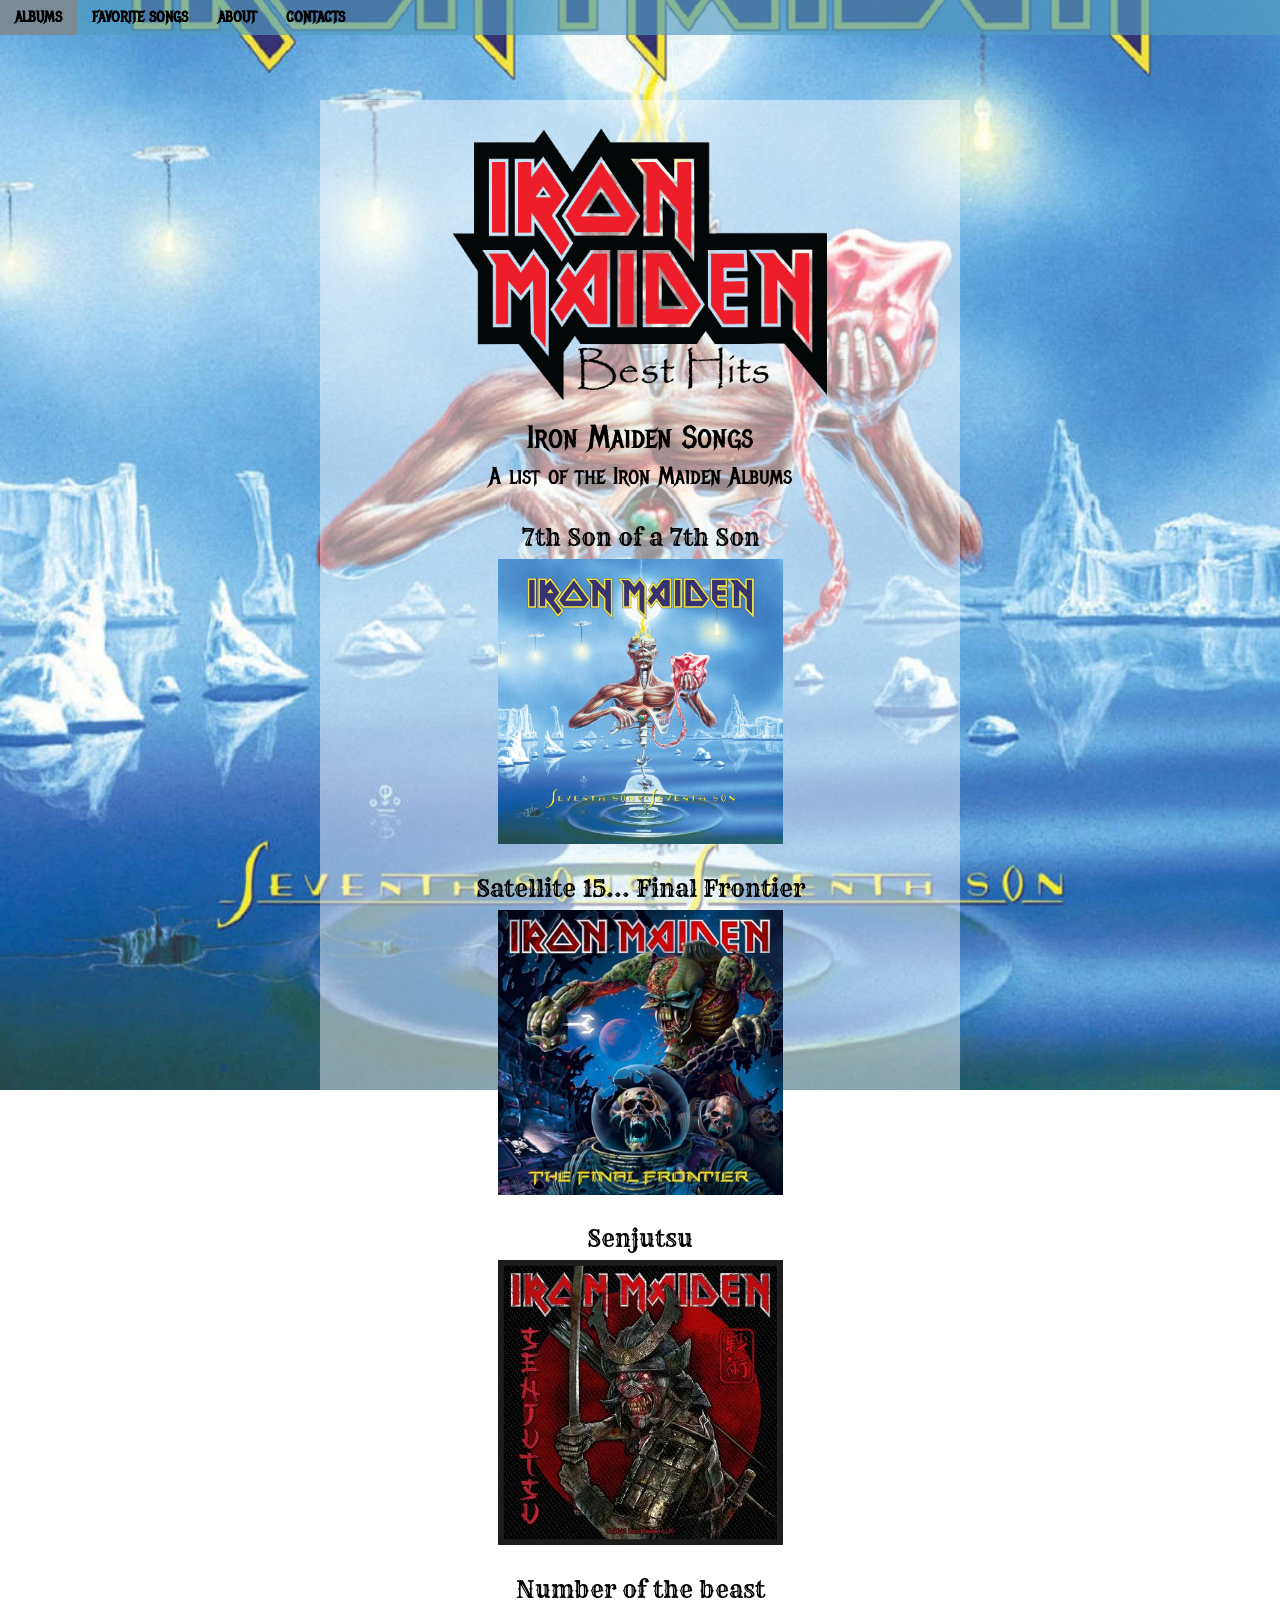
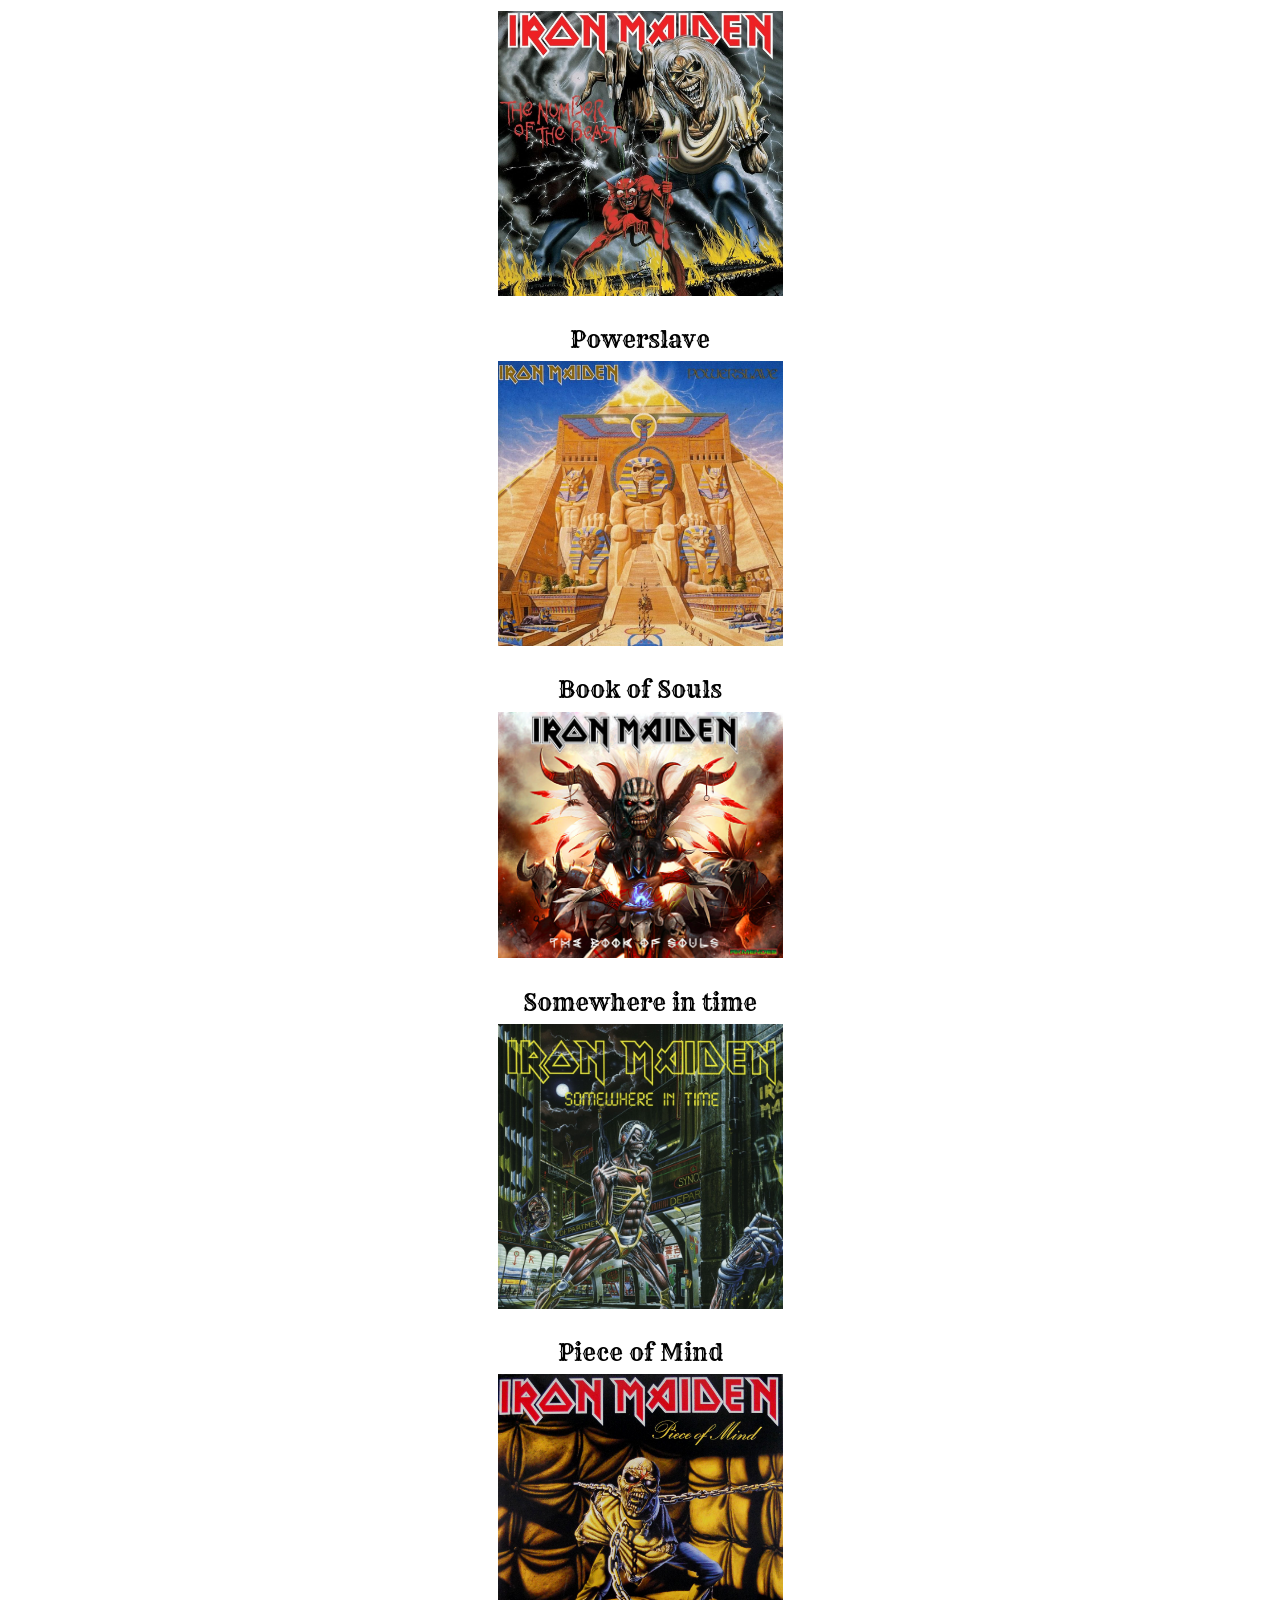
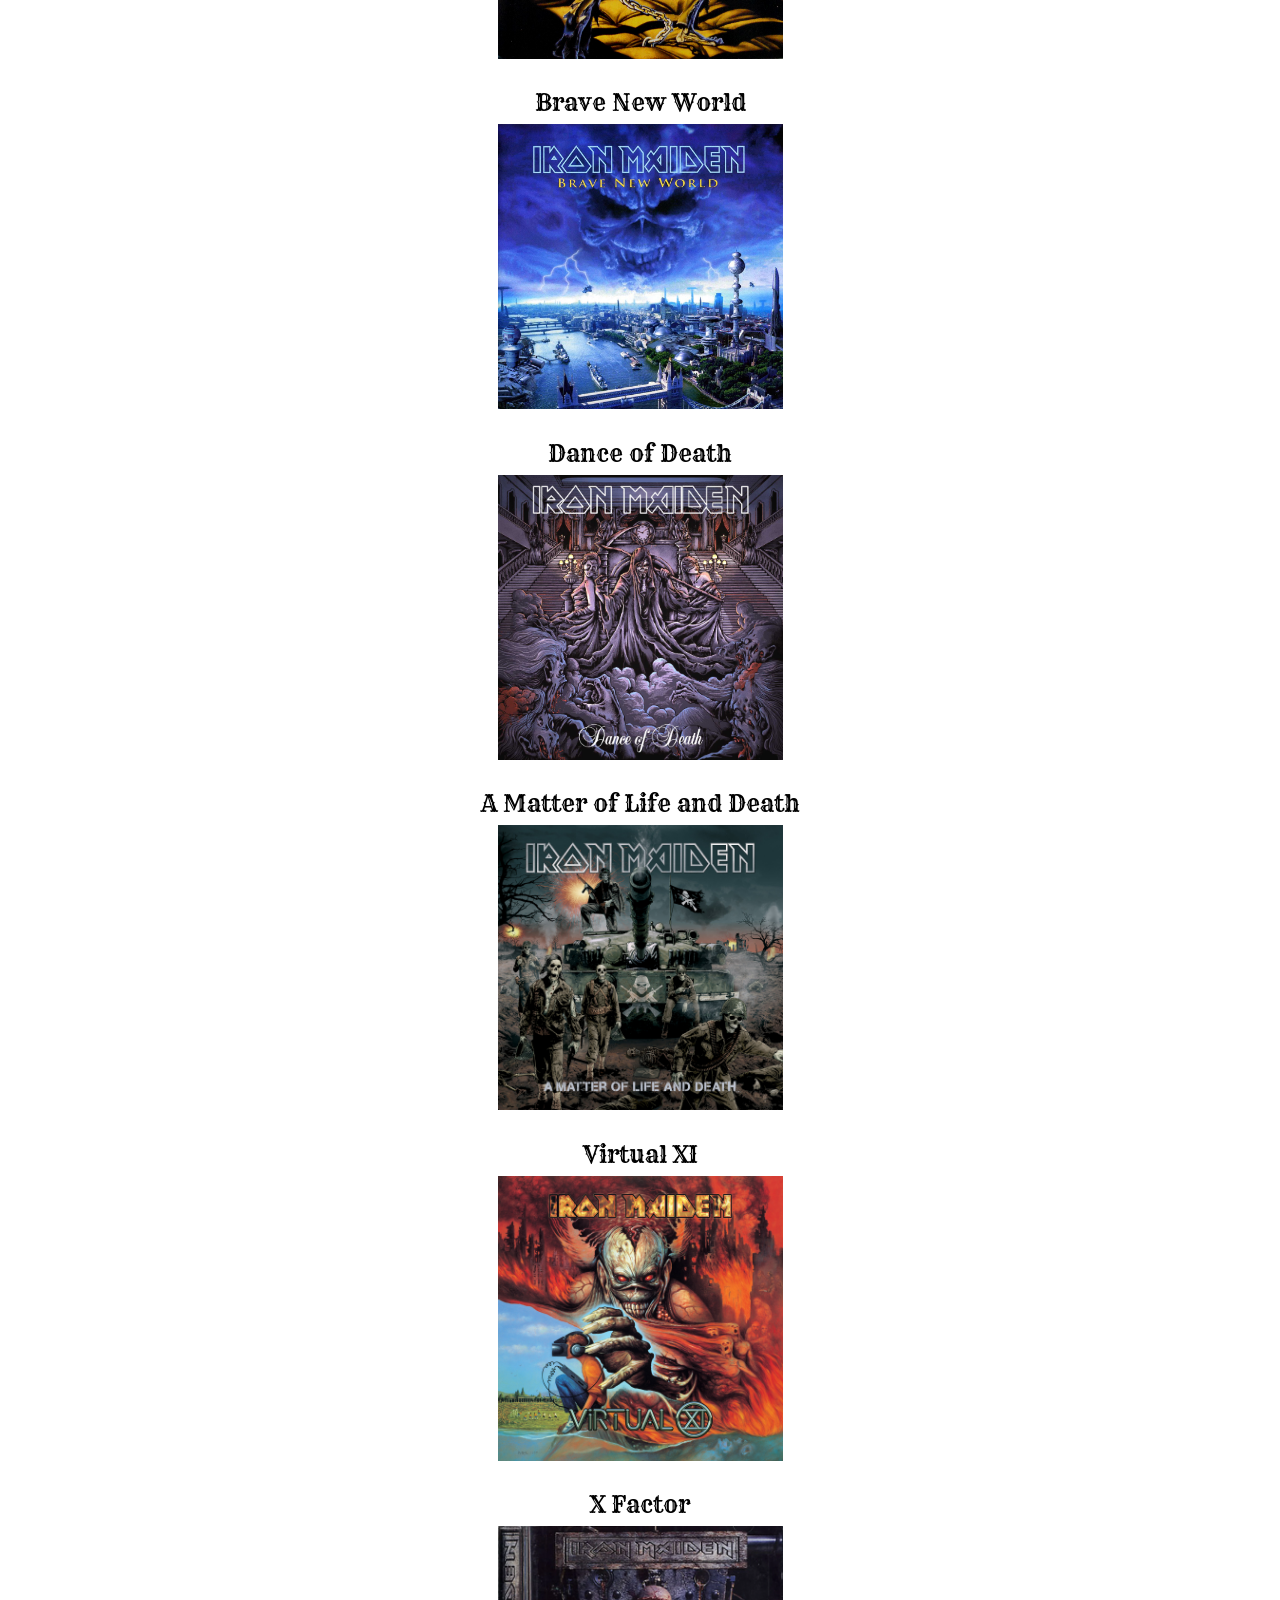
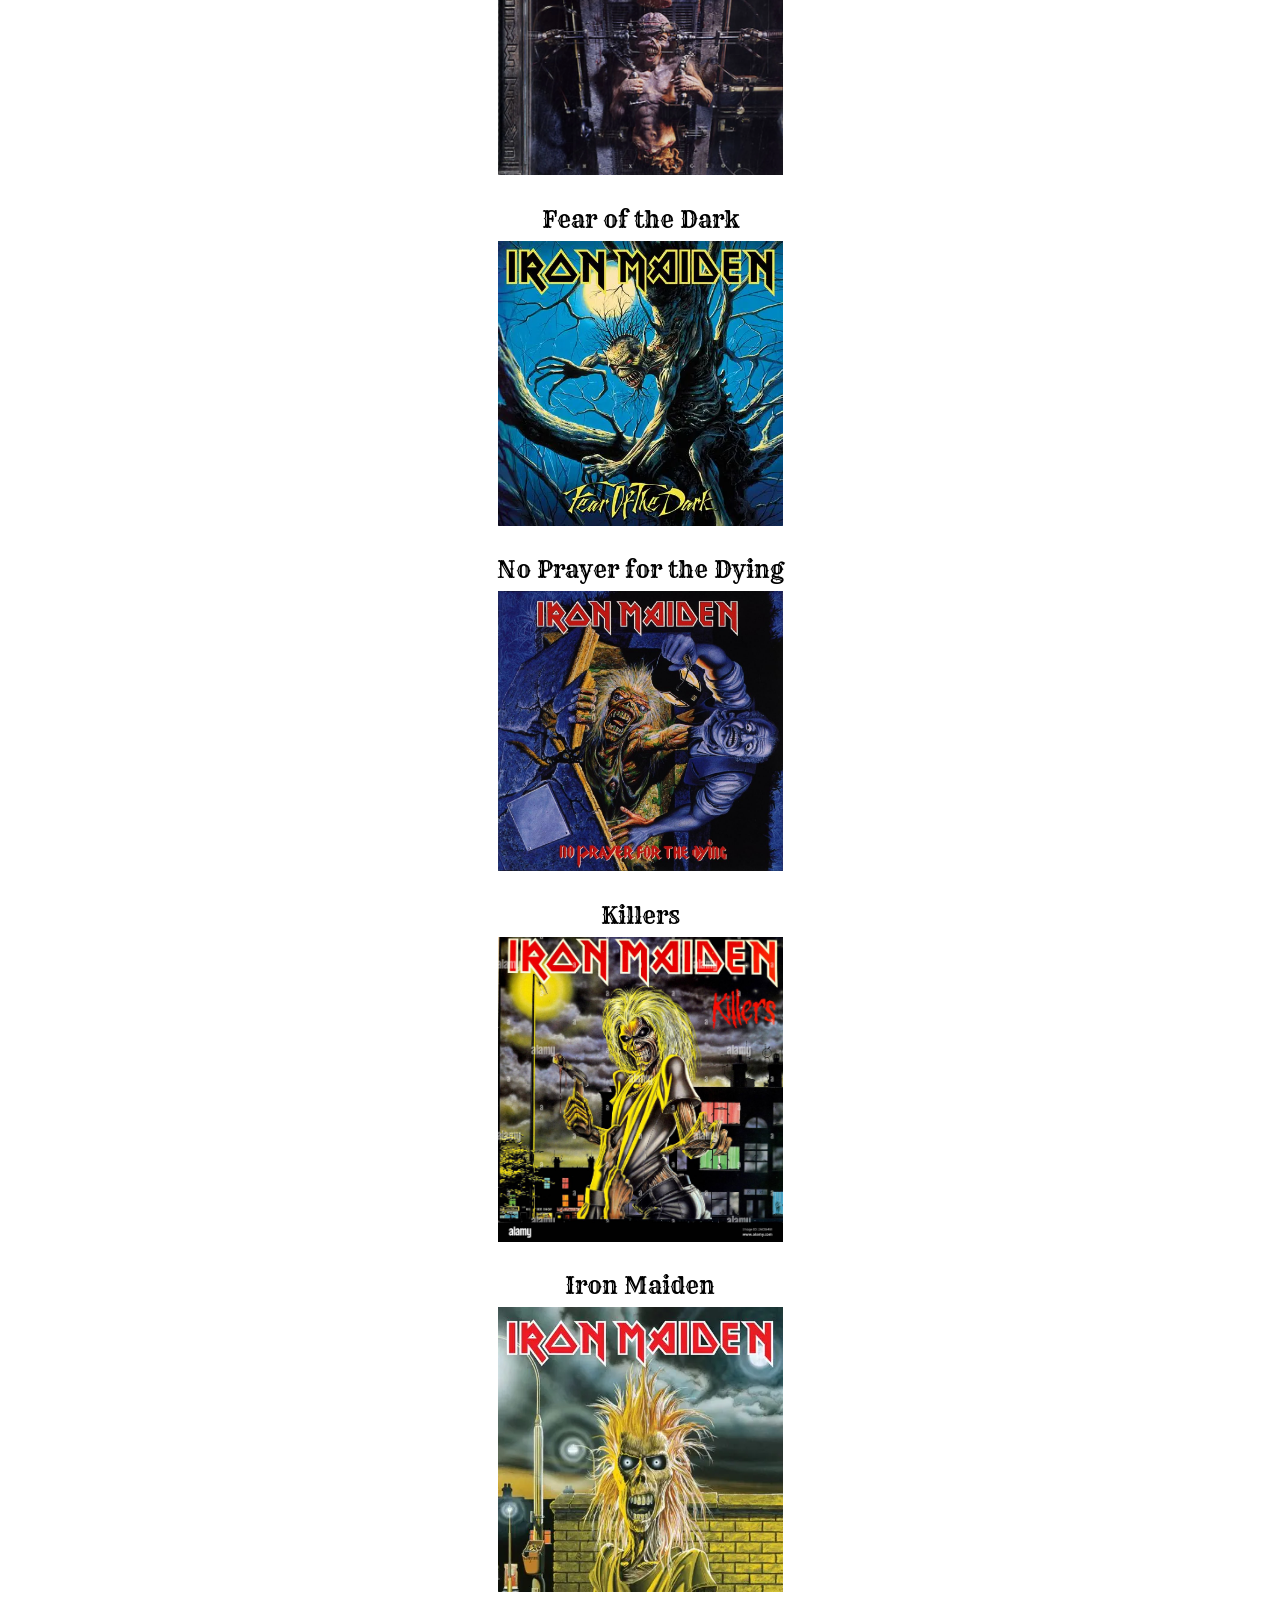
<file: index.html>
<!DOCTYPE HTML>
<html lang="en">

<head>

    <meta name="viewport" content="width=device-width, initial-scale=1">

    <link rel="shortcut icon" type="image/png" href="Imajes/ironmaidenlogo4.png">

    <link rel="preconnect" href="https://fonts.googleapis.com">
<link rel="preconnect" href="https://fonts.gstatic.com" crossorigin>
<link href="https://fonts.googleapis.com/css2?family=Metal+Mania&display=swap" rel="stylesheet">


<link rel="preconnect" href="https://fonts.googleapis.com">
<link rel="preconnect" href="https://fonts.gstatic.com" crossorigin>
<link href="https://fonts.googleapis.com/css2?family=Rye&display=swap" rel="stylesheet">

    <meta charset="UTF-8">
    <meta name="description" content="Links to some of the best Iron Maiden albums." />
    <meta name="keywords" content="Iron Maiden, Iron Maiden songs, Iron Maiden hits, Iron Maiden albums" />

    <!-- THE TITLE WILL APPEAR IN THE BROWSER WINDOW OR TAB -->
    <title>Iron Maiden hits | Album links</title>
    <link rel="stylesheet" type="text/css" href="styles-contact.css">

</head>

<body>
    <header class="main-header">
<ul class="main-nav" >
<li><a href="index.html" class="thispage">Albums</a></li>
<li><a href="favoritesongs.html">Favorite songs</a></li>
<li><a href="about.html">About</a></li>
<li><a href="contacts.html">Contacts</a></li>

</ul>
</header>

    <div class="center">
        <img id="logo" src="Imajes/imbesthits@2x.png" alt="Iron maiden songs">
        <h1>Iron Maiden Songs</h1>
        <h2>A list of the Iron Maiden Albums</h2>

<nav>
        <p>7th Son of a 7th Son</p>
        <a target="blank" href="https://www.youtube.com/watch?v=KDKx5huQ0WQ&list=OLAK5uy_m0I0FaRPAN8n3Oe4e0TvaT-B04YFrdhSs"> <img src="7thsonofa7thson.jpg" alt="Iron maiden 7th son album"></a>
        <br><br>
        <p>Satellite 15... Final Frontier</p>
        <a target="blank" href="https://www.youtube.com/watch?v=uNXn5EL2GBc&list=PLEivWbown2xQf-lT_mARyc0A96x1kX1nd"> <img id="jpg" src="satellite15.jpg" alt="Iron maiden Satellite 15 album"></a>
        <br><br>
        <p>Senjutsu</p>
        <a target="blank" href="https://www.youtube.com/playlist?list=OLAK5uy_kry9vihLrPUyoyozFDjsOyd4gvpBukDC4"> <img id="webp" src="senjutsu.webp" alt="Iron Maiden Senjutsu album"></a>
        <br><br>
        <p>Number of the beast</p>
        <a target="blank" href="https://www.youtube.com/playlist?list=OLAK5uy_lx9zzXOel7OjwFWtTOMnlqNuoThVNJAuY"> <img  src="numberofthebeast.jpg" alt="Iron Maiden Number of the Beast album"></a>
        <br><br>
        <p>Powerslave</p>
        <a target="blank" href="https://www.youtube.com/playlist?list=OLAK5uy_n1vVcWSfAAGrOb-ghvfZ7cpp-kUDsRhL0"> <img  src="powerslave.jpg" alt="Iron Maiden Powerslave Album"> </a>
        <br><br>
        <p>Book of Souls</p>
        <a target="blank" href="https://www.youtube.com/playlist?list=OLAK5uy_ny4fmK_JQaEfdUBkbNEEPAP9pI0lkq1PY"> <img  src="bookofsoulsbetter.jpg" alt="Iron Maiden Book of Souls Album"> </a>
        <br><br>
        <p>Somewhere in time</p>
        <a target="blank" href="https://www.youtube.com/playlist?list=OLAK5uy_m-hyZePn-py0iCwI1eLlll6IukF7tVYeg"> <img  src="timeeddie.jpg" alt="Iron Maiden Somewhere in Time Album"> </a>
        <br><br>
        <p>Piece of Mind</p>
        <a target="blank" href="https://www.youtube.com/playlist?list=OLAK5uy_laQzQ8li2gmkvCxoADmupF9glPH7wg5hw"> <img  src="pieceofmind.jpg" alt="Iron Maiden Piece of Mind Album"> </a>
        <br><br>
        <p>Brave New World</p>
        <a target="blank" href="https://www.youtube.com/playlist?list=OLAK5uy_lOh-3hlPi4ow1E-6guHJuthK04hGhLBAM"> <img  src="bravenewworld.jpg" alt="Iron Maiden Brave New World Album"> </a>
        <br><br>
        <p>Dance of Death</p>
        <a target="blank" href="https://www.youtube.com/playlist?list=OLAK5uy_lT1sJKrCHQJwdnCqYNovEyXRjhJqHIUEI"> <img  src="danceofdeath.jpg" alt="Iron Madien Dance of Death Album"> </a>
        <br><br>
        <p>A Matter of Life and Death</p>
        <a target="blank" href="https://www.youtube.com/playlist?list=OLAK5uy_mknM_-wHp6uZgA6p_6cAS_KOR210ndziM"> <img  src="amatteroflifeanddeath.jpg" alt="Iron Maiden A Matter of Life and Death Album"> </a>
        <br><br>
        <p>Virtual XI</p>
        <a target="blank" href="https://www.youtube.com/playlist?list=OLAK5uy_nTtGN76MG1Nz5mZdaixyNvSYtsWXWVtgk"> <Img  src="virtualxi.jpg" alt="Iron Maiden Virtual XI album"> </a>
        <br><br>
        <p>X Factor</p>
        <a target="blank" href="https://www.youtube.com/playlist?list=OLAK5uy_npxZLMQfLKaTfqdrQHJtY30g1casNPJeo"> <Img  src="xfactor.webp" alt="Iron Maiden X Factor album"> </a>
        <br><br>
        <p>Fear of the Dark</p>
        <a target="blank" href="https://www.youtube.com/playlist?list=OLAK5uy_mq8_X7CULHF2GtDaS7rR9Wwp1lwVqRcs0"> <Img  src="fearofthedark.webp" alt="Iron Maiden Fear of the Dark album"> </a>
        <br><br>
        <p>No Prayer for the Dying</p>
        <a target="blank" href="https://www.youtube.com/playlist?list=OLAK5uy_l1hpcKopsc6lxDNaq1uZd2hinFT3EOk3o"> <Img src="noprayerforthedying.jpg" alt="Iron Maiden No Prayer for the Dying album"> </a>
        <br><br>
        <p>Killers</p>
        <a target="blank" href="https://www.youtube.com/playlist?list=OLAK5uy_kCbdCCXTLCJO82AIrvwWpWXah2qZYCDpA"> <Img src="killersbetter.jpg" alt="Iron Maiden Killers album"> </a>
        <br><br>
        <p>Iron Maiden</p>
        <a target="blank" href="https://www.youtube.com/watch?v=gJ1jeBNUR4c&list=PLsT9douBcx9_uFSE1aVQasujvuP1qZban"> <Img src="ironmaidenfirstalbum.webp" alt="Iron Maiden album"> </a>
        
</nav>



    </div> <!--end of center div-->



</body>

</html>
</file>
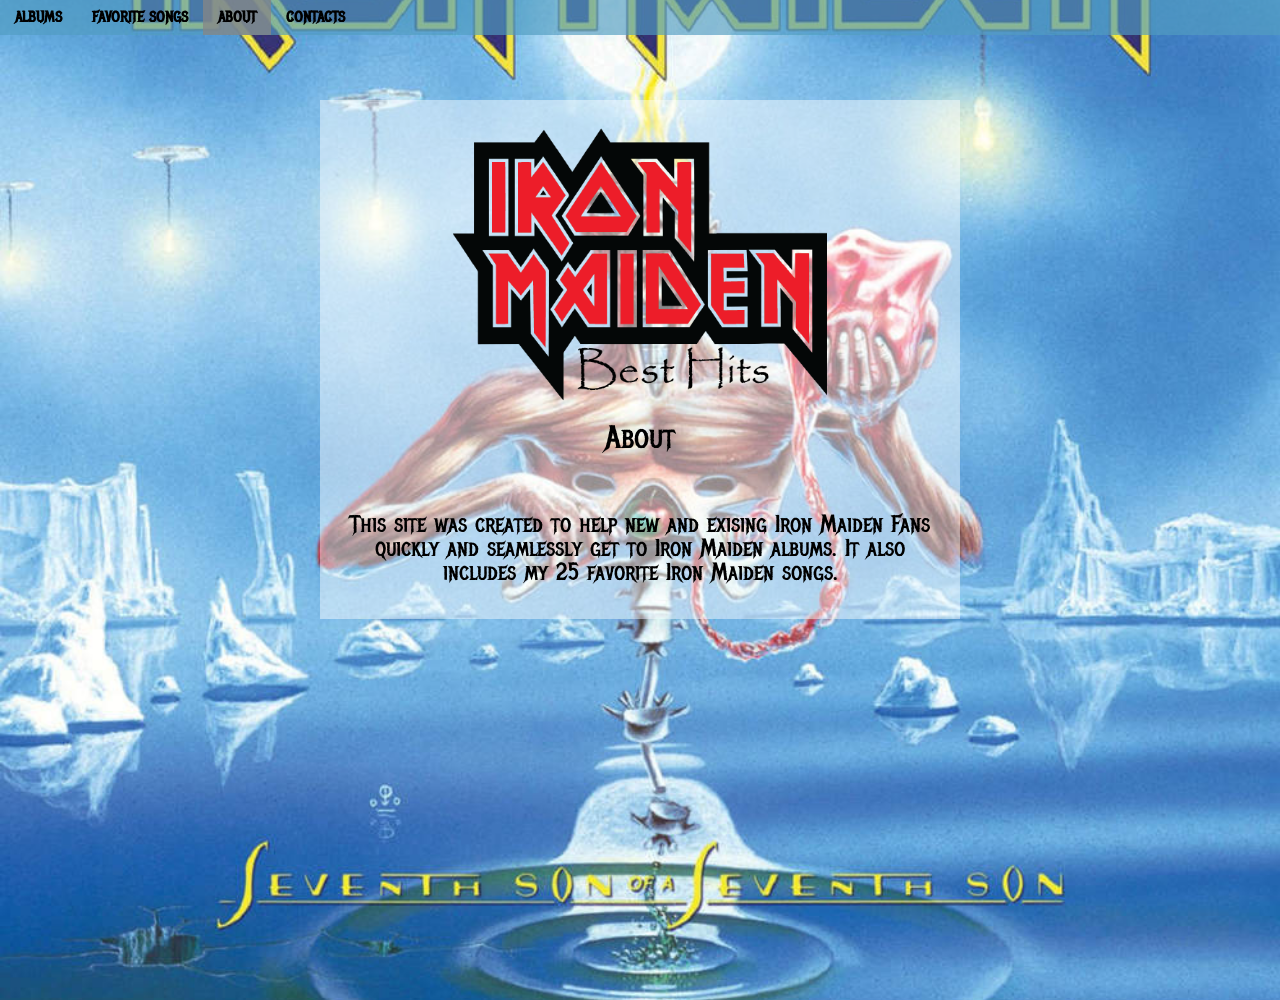
<file: about.html>
<!DOCTYPE HTML>
<html lang="en">

<head>

    <meta name="viewport" content="width=device-width, initial-scale=1">

    <link rel="shortcut icon" type="image/png" href="Imajes/ironmaidenlogo4.png">

    <link rel="preconnect" href="https://fonts.googleapis.com">
<link rel="preconnect" href="https://fonts.gstatic.com" crossorigin>
<link href="https://fonts.googleapis.com/css2?family=Metal+Mania&display=swap" rel="stylesheet">


<link rel="preconnect" href="https://fonts.googleapis.com">
<link rel="preconnect" href="https://fonts.gstatic.com" crossorigin>
<link href="https://fonts.googleapis.com/css2?family=Rye&display=swap" rel="stylesheet">

    <meta charset=”UTF-8”>
    <meta name="description" content="Links to some of the best Iron Maiden albums." />
    <meta name="keywords" content="Iron Maiden, Iron Maiden songs, Iron Maiden hits, Iron Maiden albums" />

    <!-- THE TITLE WILL APPEAR IN THE BROWSER WINDOW OR TAB -->
    <title>Iron Maiden hits | About</title>
    <link rel="stylesheet" type="text/css" href="styles-contact.css">

</head>

<body>
    <header class="main-header">
<ul class="main-nav">
<li><a href="index.html">Albums</a></li>
<li><a href="favoritesongs.html">Favorite songs</a></li>
<li><a href="about.html" class="thispage">About</a></li>
<li><a href="contacts.html">Contacts</a></li>

</ul>
</header>

    <div class="center">
        <img id="logo" src="Imajes/imbesthits@2x.png" alt="Iron maiden songs">
        <h1>About</h1>
        <br><br><br>
        <h2>This site was created to help new and exising Iron Maiden Fans quickly and seamlessly get to Iron Maiden albums. It also includes my 25 favorite Iron Maiden songs.</h2>



    </div> <!--end of center div-->



</body>

</html>
</file>
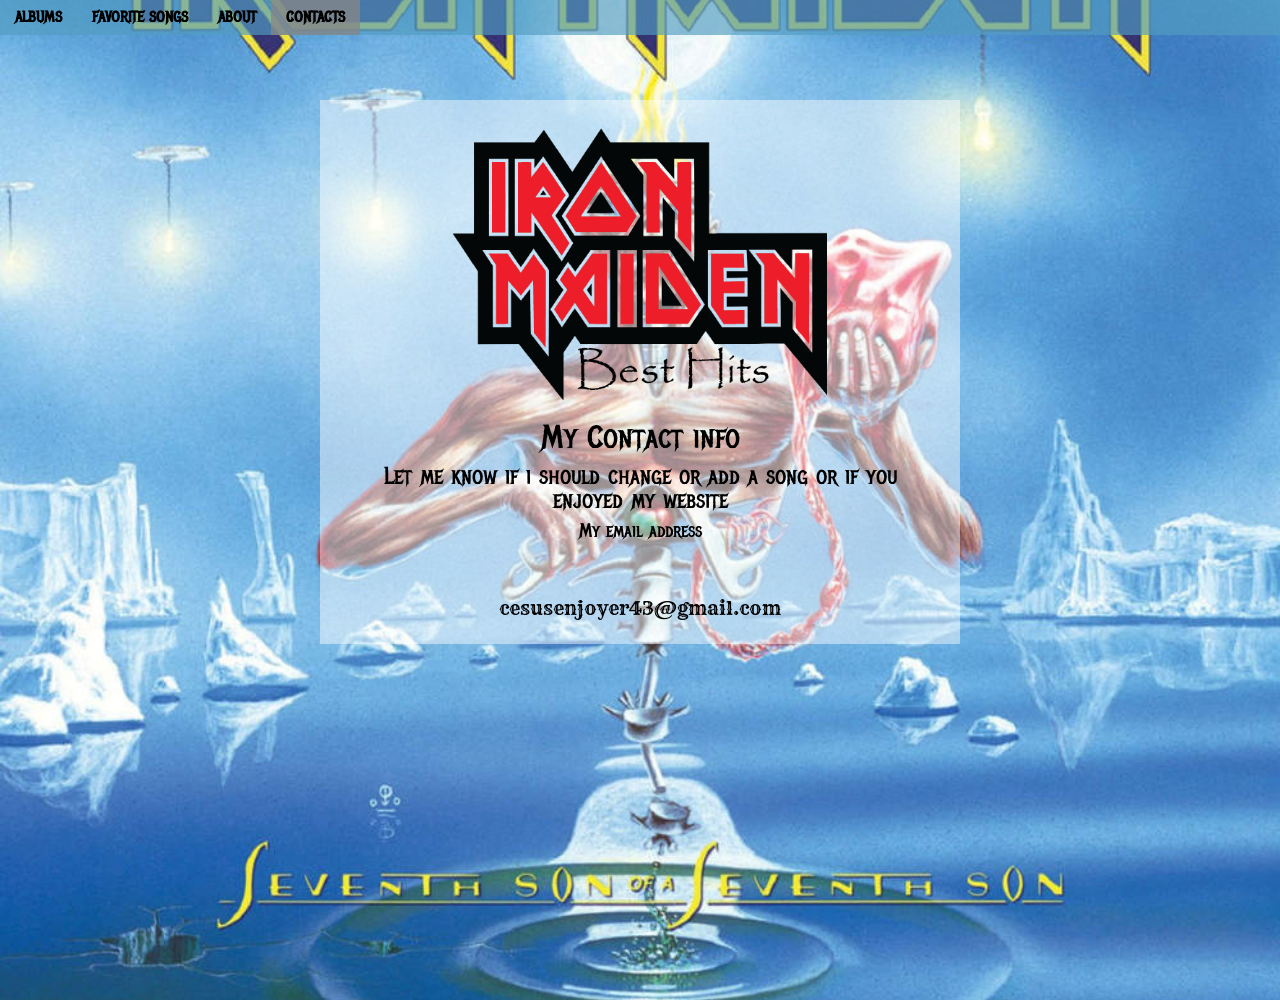
<file: contacts.html>
<!DOCTYPE HTML>
<html lang="en">

<head>

    <meta name="viewport" content="width=device-width, initial-scale=1">

    <link rel="shortcut icon" type="image/png" href="Imajes/ironmaidenlogo4.png">

    <link rel="preconnect" href="https://fonts.googleapis.com">
<link rel="preconnect" href="https://fonts.gstatic.com" crossorigin>
<link href="https://fonts.googleapis.com/css2?family=Metal+Mania&display=swap" rel="stylesheet">


<link rel="preconnect" href="https://fonts.googleapis.com">
<link rel="preconnect" href="https://fonts.gstatic.com" crossorigin>
<link href="https://fonts.googleapis.com/css2?family=Rye&display=swap" rel="stylesheet">

    <meta charset=”UTF-8”>
    <meta name="description" content="Links to some of the best Iron Maiden albums." />
    <meta name="keywords" content="Iron Maiden, Iron Maiden songs, Iron Maiden hits, Iron Maiden albums" />

    <!-- THE TITLE WILL APPEAR IN THE BROWSER WINDOW OR TAB -->
    <title>Iron Maiden hits | Contact</title>
    <link rel="stylesheet" type="text/css" href="styles-contact.css">

</head>

<body>
    <header class="main-header">
<ul class="main-nav">
<li><a href="index.html">Albums</a></li>
<li><a href="favoritesongs.html">Favorite songs</a></li>
<li><a href="about.html">About</a></li>
<li><a href="contacts.html" class="thispage">Contacts</a></li>

</ul>
</header>

    <div class="center">
        <img id="logo" src="Imajes/imbesthits@2x.png" alt="Iron maiden songs">
        <h1>My Contact info</h1>
        <h2>Let me know if i should change or add a song or if you enjoyed my website</h2>
        <h3>My email address</h3>
        <br><br><br>
        <p>cesusenjoyer43@gmail.com</p>

    </div> <!--end of center div-->



</body>

</html>
</file>
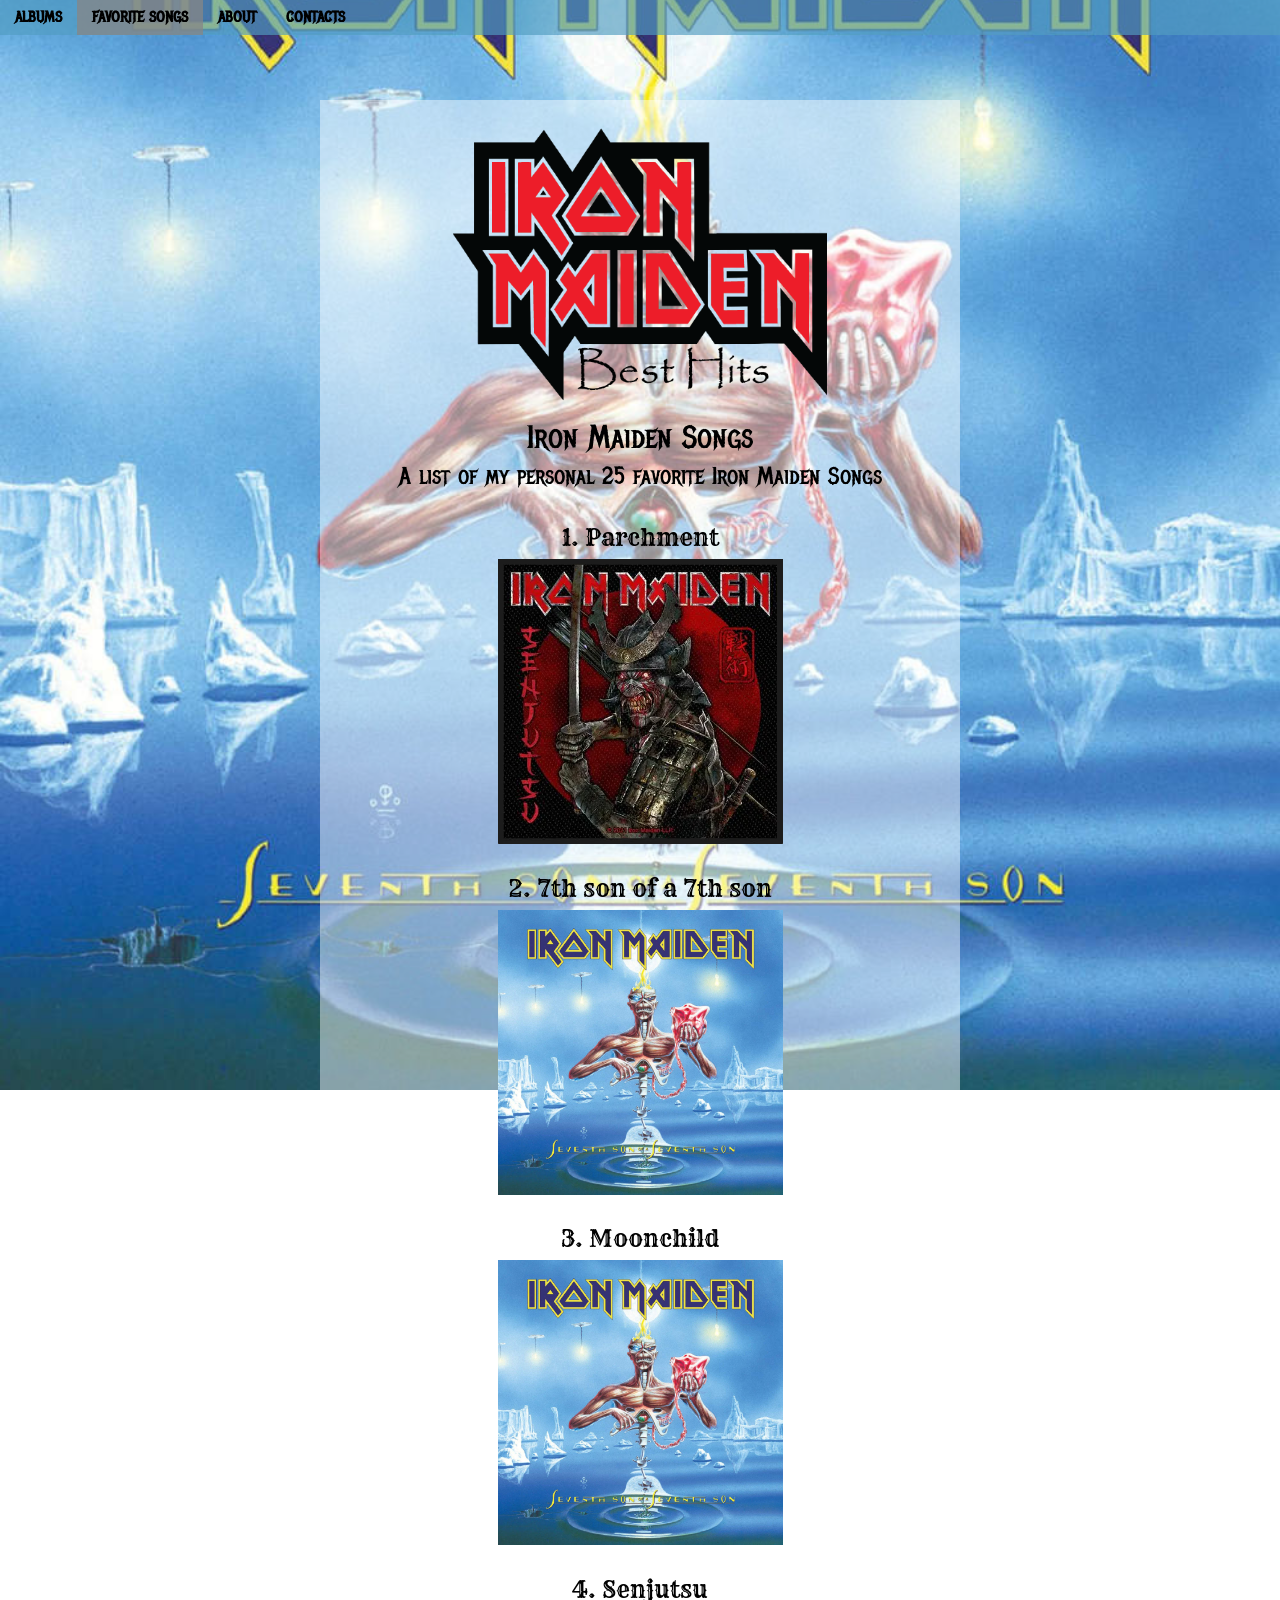
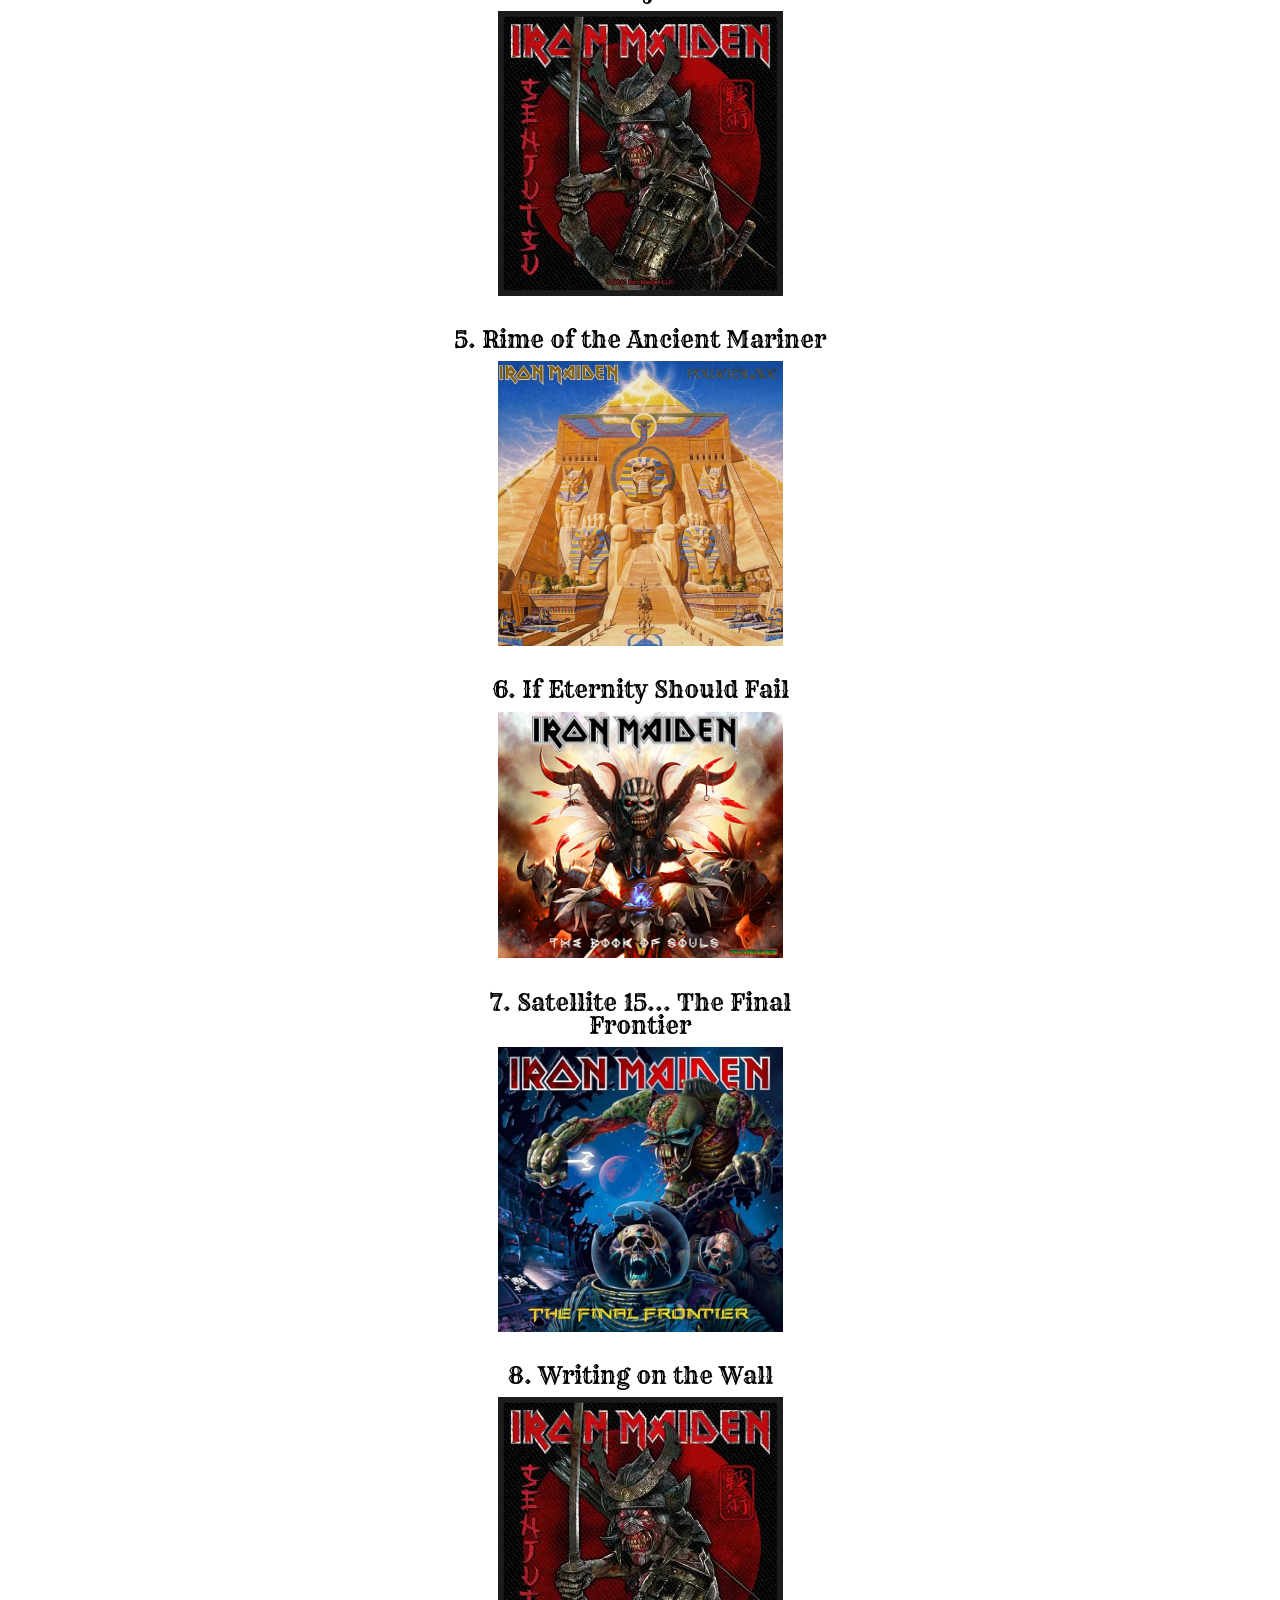
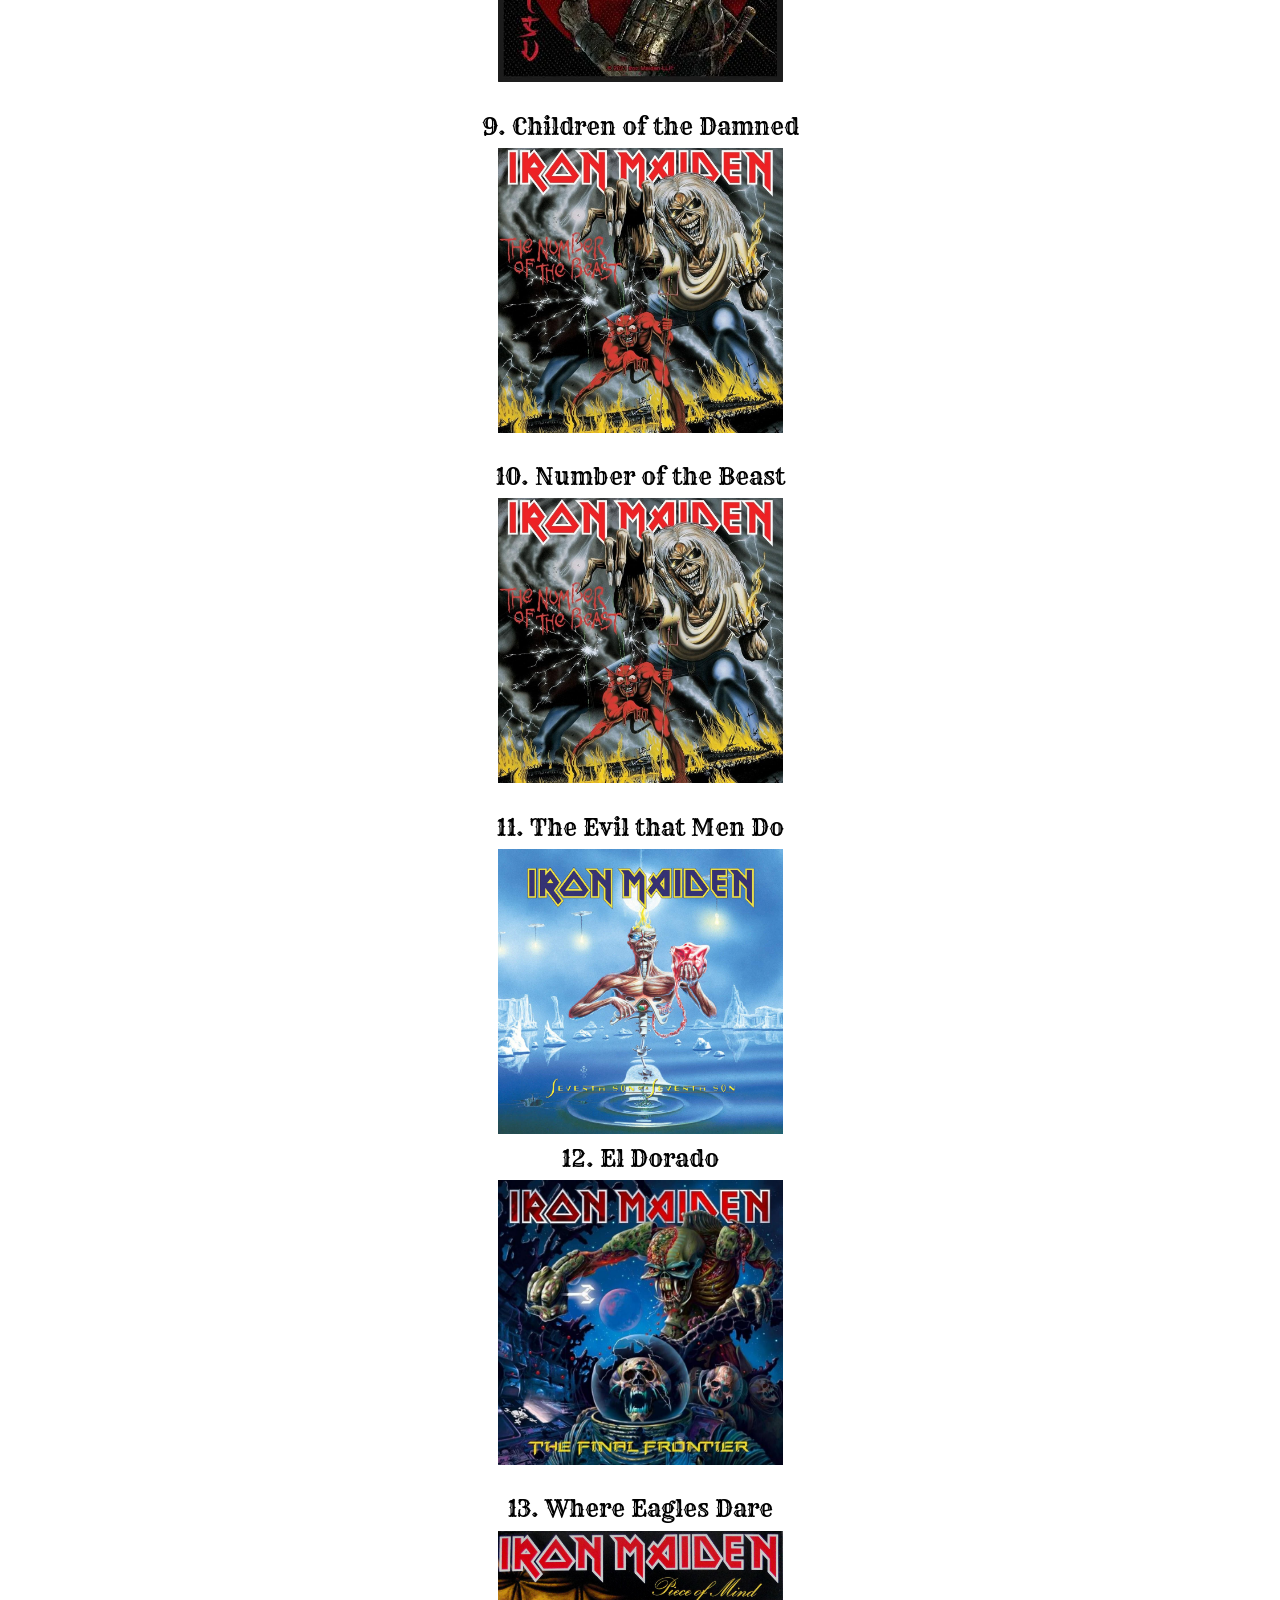
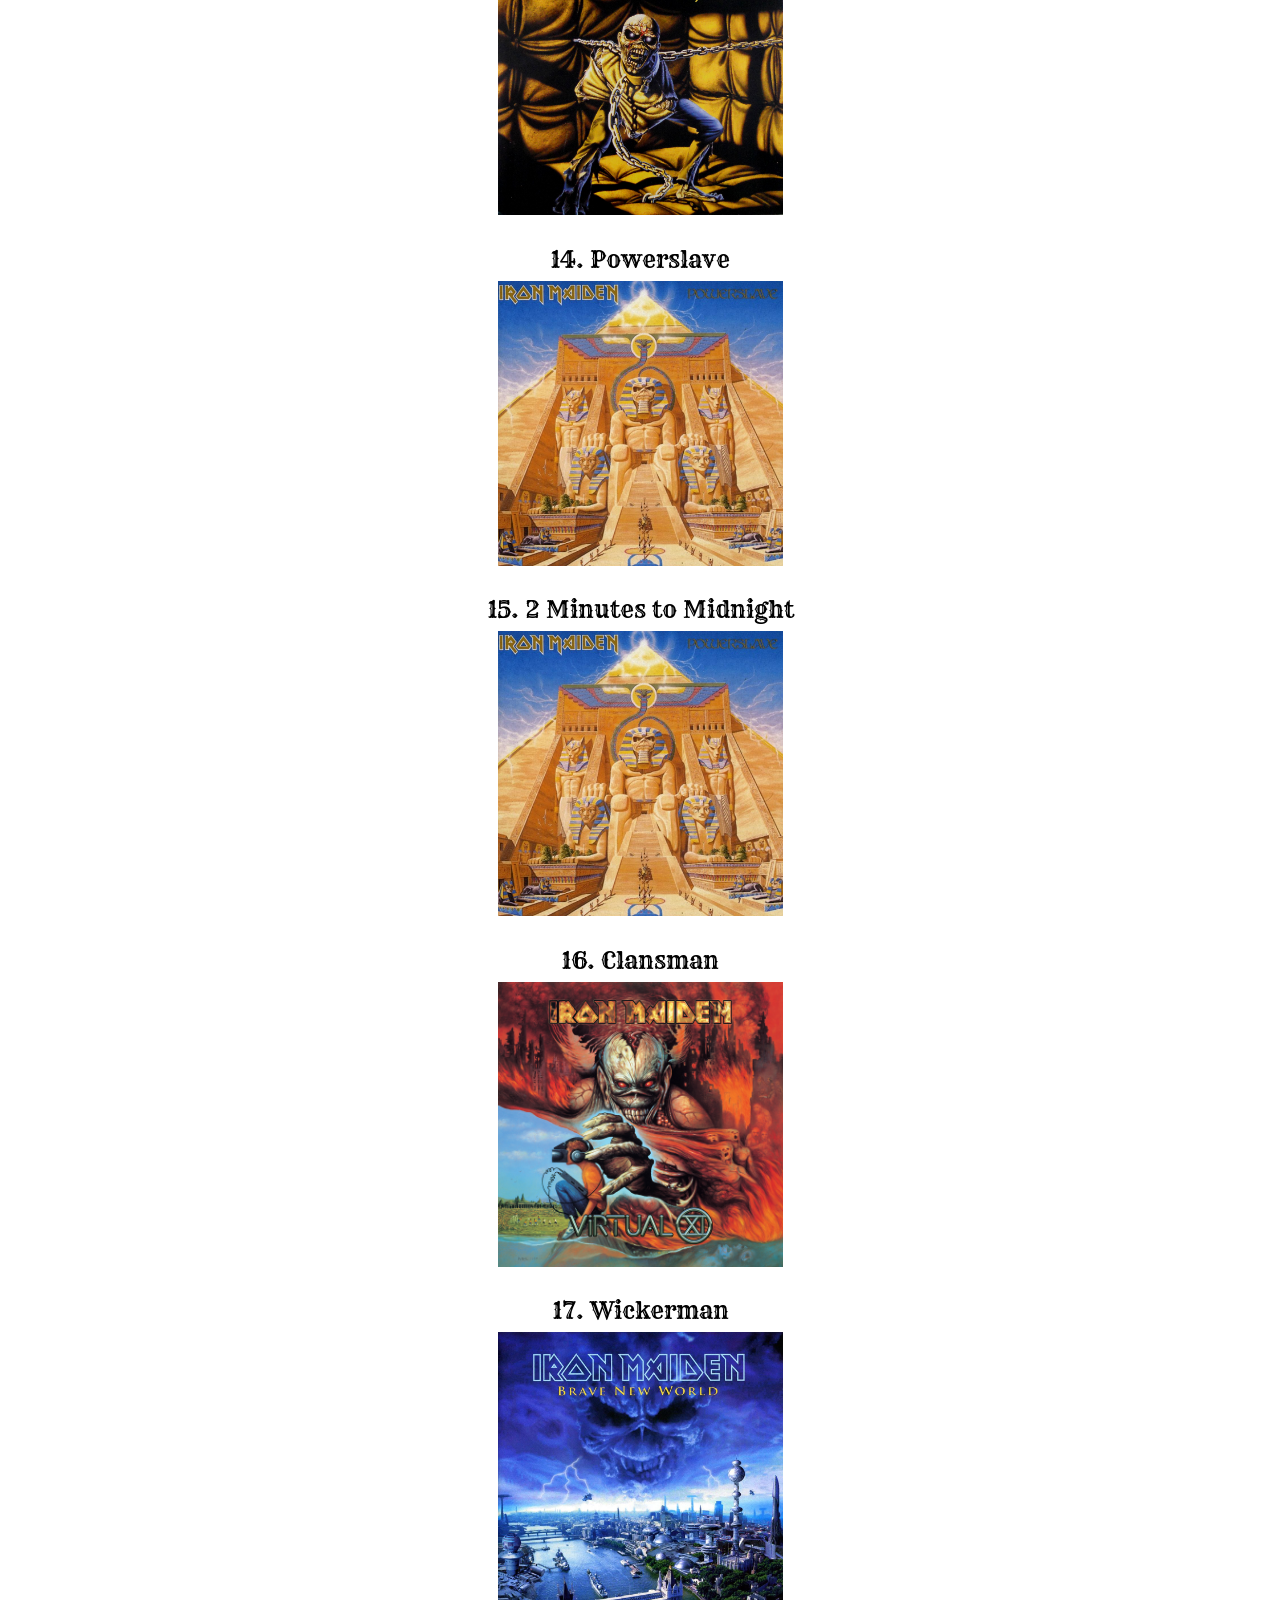
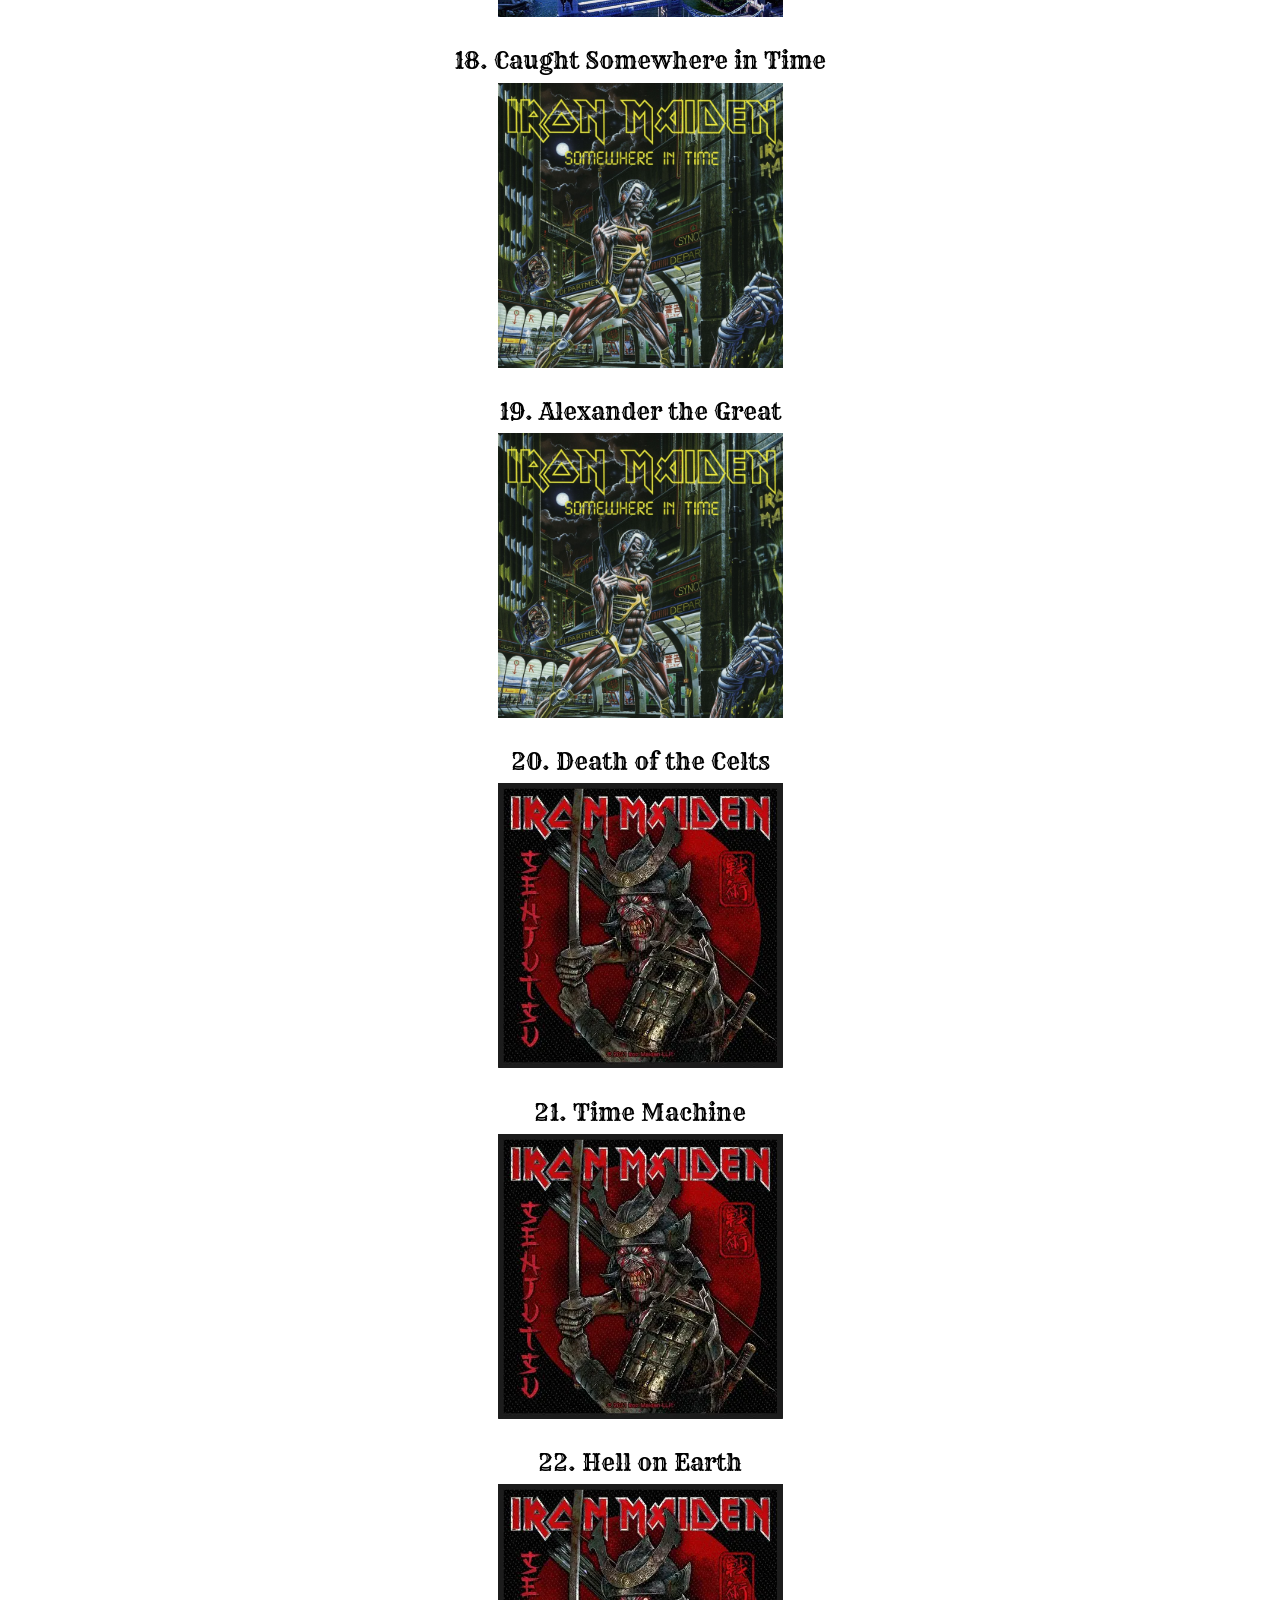
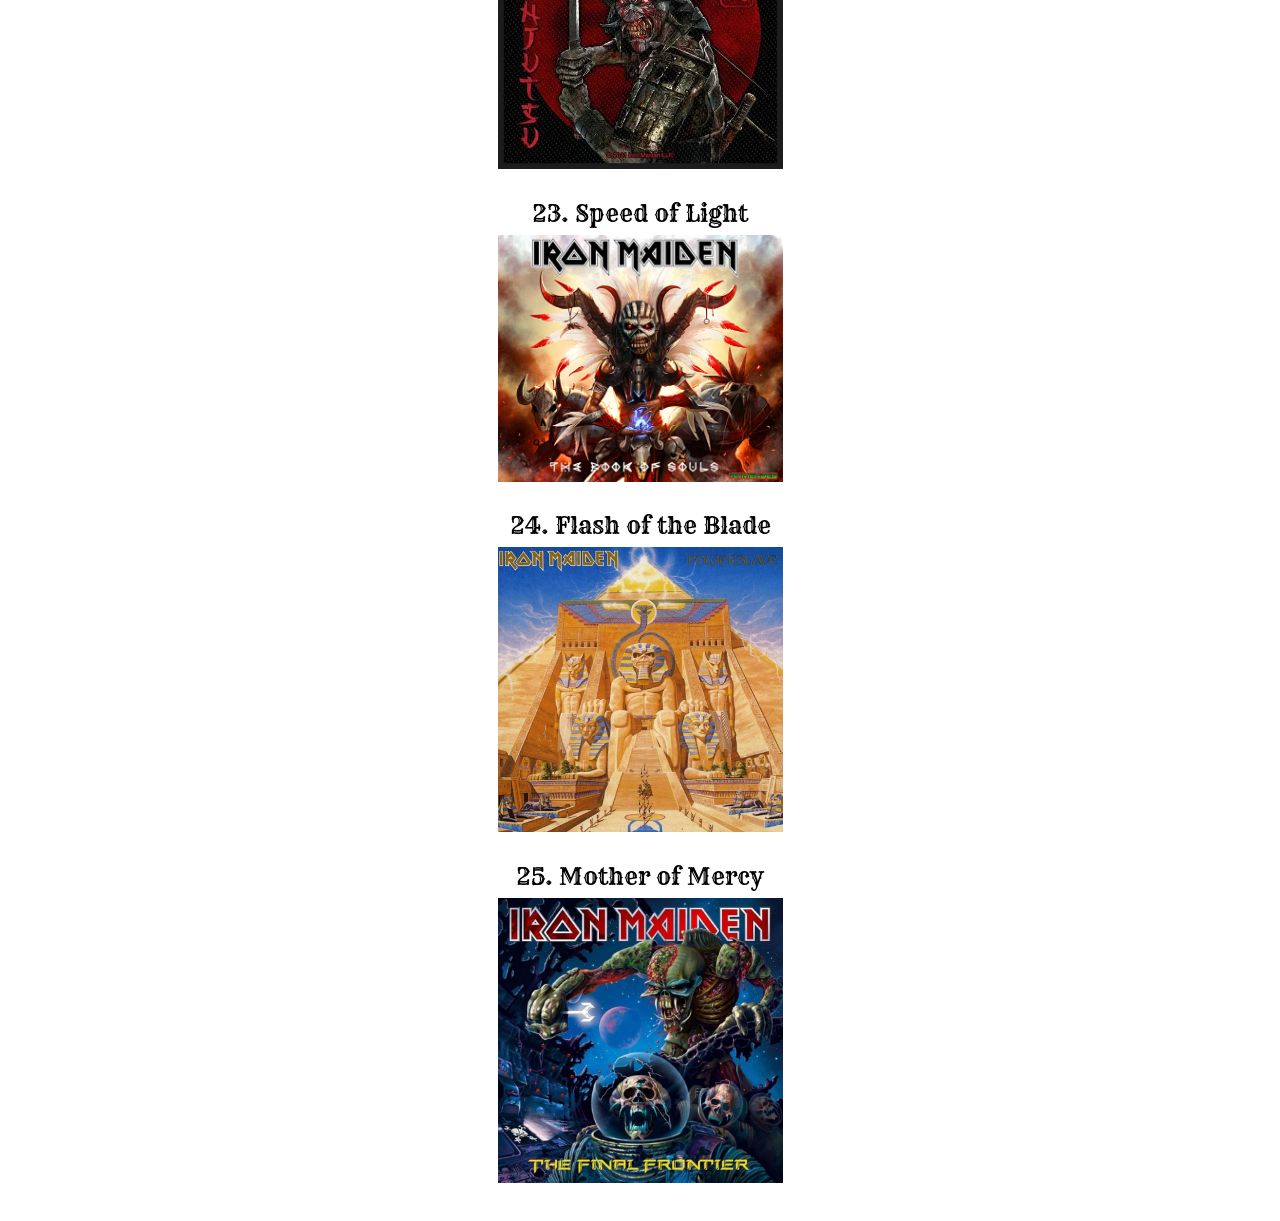
<file: favoritesongs.html>
<!DOCTYPE HTML>
<html lang="en">

<head>

    <meta name="viewport" content="width=device-width, initial-scale=1">

    <link rel="shortcut icon" type="image/png" href="Imajes/ironmaidenlogo4.png">

    <link rel="preconnect" href="https://fonts.googleapis.com">
<link rel="preconnect" href="https://fonts.gstatic.com" crossorigin>
<link href="https://fonts.googleapis.com/css2?family=Metal+Mania&display=swap" rel="stylesheet">


<link rel="preconnect" href="https://fonts.googleapis.com">
<link rel="preconnect" href="https://fonts.gstatic.com" crossorigin>
<link href="https://fonts.googleapis.com/css2?family=Rye&display=swap" rel="stylesheet">

    <meta charset=”UTF-8”>
    <meta name="description" content="Links to some of the best Iron Maiden albums." />
    <meta name="keywords" content="Iron Maiden, Iron Maiden songs, Iron Maiden hits, Iron Maiden albums" />

    <!-- THE TITLE WILL APPEAR IN THE BROWSER WINDOW OR TAB -->
    <title>Iron Maiden hits | Songs</title>
    <link rel="stylesheet" type="text/css" href="styles-contact.css">

</head>

<body>
    <header class="main-header">
<ul class="main-nav">
<li><a href="index.html">Albums</a></li>
<li><a href="favoritesongs.html" class="thispage">Favorite songs</a></li>
<li><a href="about.html">About</a></li>
<li><a href="contacts.html">Contacts</a></li>

</ul>
</header>

    <div class="center">
        <img id="logo" src="Imajes/imbesthits@2x.png" alt="Iron maiden songs">
        <h1>Iron Maiden Songs</h1>
        <h2>A list of my personal 25 favorite Iron Maiden Songs</h2>

<nav>
        <p>1.  Parchment</p>
        <a target="blank" href="https://www.youtube.com/watch?v=dt8uqyirQvM&list=RDdt8uqyirQvM&start_radio=1"> <img src="senjutsu.webp" alt="Iron maiden The Parchment song"></a>
        <br><br>
        <p>2.  7th son of a 7th son</p>
        <a target="blank" href="https://www.youtube.com/watch?v=RF3GwVTDVSQ&list=RDRF3GwVTDVSQ&start_radio=1"> <img src="7thsonofa7thson.jpg" alt="Iron maiden 7th son song"></a>
        <br><br>
        <p>3.  Moonchild</p>
        <a target="blank" href="https://www.youtube.com/watch?v=KDKx5huQ0WQ&list=RDKDKx5huQ0WQ&start_radio=1"> <img src="7thsonofa7thson.jpg" alt="Iron maiden Moonchild song"></a>
        <br><br>
        <p>4.  Senjutsu</p>
        <a target="blank" href="https://www.youtube.com/watch?v=vxgTpbKUANQ&list=RDvxgTpbKUANQ&start_radio=1"> <img src="senjutsu.webp" alt="Iron Maiden Senjutsu song"></a>
        <br><br>
        <p>5.  Rime of the Ancient Mariner</p>
        <a target="blank" href="https://www.youtube.com/watch?v=T1P3HDSVogg&list=RDT1P3HDSVogg&start_radio=1"> <img src="powerslave.jpg" alt="Iron Madien Rime of the Ancient Mariner song"></a>
        <br><br>
        <p>6.  If Eternity Should Fail</p>
        <a target="_blank" href="https://www.youtube.com/watch?v=r2CsJSlzwsY&list=RDr2CsJSlzwsY&start_radio=1"> <img src="bookofsoulsbetter.jpg" alt="Iron Maiden If Eternity SHould Fail song"></a>
        <br><br>
        <p>7.  Satellite 15... The Final Frontier</p>
        <a target="_blank" href="https://www.youtube.com/watch?v=rC0hUSQKec0&list=RDrC0hUSQKec0&start_radio=1"> <img src="satellite15.jpg" alt="Iron Maiden Satellite 15... The Final Frontier song"></a>
        <br><br>
        <p>8.  Writing on the Wall</p>
        <a target="_blank" href="https://www.youtube.com/watch?v=FhBnW7bZHEE&list=RDFhBnW7bZHEE&start_radio=1"> <img src="senjutsu.webp" alt="Iron Maiden Writing on the Wall song"></a>
        <br><br>
        <p>9.  Children of the Damned</p>
        <a target="_blank" href="https://www.youtube.com/watch?v=7SWSaJzk58U&list=RD7SWSaJzk58U&start_radio=1"> <img src="numberofthebeast.jpg" alt="Iron Maiden Children of the Damned song"></a>
        <br><br>
        <p>10.  Number of the Beast</p>
        <a target="_blank" href="https://www.youtube.com/watch?v=WxnN05vOuSM&list=RDWxnN05vOuSM&start_radio=1"> <img src="numberofthebeast.jpg" alt="Iron Maiden Number of the Beast song"></a>
        <br><br>
        <p>11.  The Evil that Men Do</p>
        <a target="_blank" href="https://www.youtube.com/watch?v=M6JpxDebokM&list=RDM6JpxDebokM&start_radio=1"> <img src="7thsonofa7thson.jpg" alt="Iron Maiden The evil that men do song"></a>
        <p>12.  El Dorado</p>
        <a target="_blank" href="https://www.youtube.com/watch?v=xHrtDQBaES8&list=RDxHrtDQBaES8&start_radio=1"> <img src="satellite15.jpg" alt="Iron Maiden El Dorado song"></a>
        <br><br>
        <p>13.  Where Eagles Dare</p>
        <a target="_blank" href="https://www.youtube.com/watch?v=DOGM6FfHYyM&list=RDDOGM6FfHYyM&start_radio=1"> <img src="pieceofmind.jpg" alt="Iron Maiden Where Eagles Dare song"></a>
        <br><br>
        <p>14.  Powerslave</p>
        <a target="_blank" href="https://www.youtube.com/watch?v=4IgoitlgZOI&list=RD4IgoitlgZOI&start_radio=1"> <img src="powerslave.jpg" alt="Iron Maiden Powerslave song"></a>
        <br><br>
        <p>15.  2 Minutes to Midnight</p>
        <a target="_blank" href="https://www.youtube.com/watch?v=9qbRHY1l0vc&list=RD9qbRHY1l0vc&start_radio=1"> <img src="powerslave.jpg" alt="Iron Maiden 2 Minutes to Midnight song"></a>
        <br><br>
        <p>16.  Clansman</p>
        <a target="_blank" href="https://www.youtube.com/watch?v=iYyYR4NLIyQ&list=RDiYyYR4NLIyQ&start_radio=1"> <img src="virtualxi.jpg" alt="Iron Maiden Clansman song"></a>
        <br><br>
        <p>17.  Wickerman</p>
        <a target="_blank" href="https://www.youtube.com/watch?v=-sQ3Af3DpeM&list=RD-sQ3Af3DpeM&start_radio=1"> <img src="bravenewworld.jpg" alt="Iron Maiden Wickerman song"></a>
        <br><br>
        <p>18.  Caught Somewhere in Time</p>
        <a target="_blank" href="https://www.youtube.com/watch?v=sRqGfIbdJyI&list=RDsRqGfIbdJyI&start_radio=1"> <img src="timeeddie.jpg" alt="Iron Maiden Caught Somewhere in Time song"></a>
        <br><br>
        <p>19.  Alexander the Great</p>
        <a target="_blank" href="https://www.youtube.com/watch?v=TvWE30PJ1oE&list=RDTvWE30PJ1oE&start_radio=1"> <img src="timeeddie.jpg" alt="Iron Maiden Alexander the Great song"></a>
        <br><br>
        <p>20.  Death of the Celts</p>
        <a target="_blank" href="https://www.youtube.com/watch?v=AsOFYvKohO4&list=RDAsOFYvKohO4&start_radio=1"> <img src="senjutsu.webp" alt="Iron Maiden Death of the Celts song"></a>
        <br><br>
        <p>21.  Time Machine</p>
        <a target="_blank" href="https://www.youtube.com/watch?v=u-_DLK4a1ro"> <img src="senjutsu.webp" alt="Iron Maiden Time Machine song"></a>
        <br><br>
        <p>22.  Hell on Earth</p>
        <a target="_blank" href="https://www.youtube.com/watch?v=B1EOkFeD3Ho"> <img src="senjutsu.webp" alt="Iron Maiden Hell on Earth song"></a>
        <br><br>
        <p>23.  Speed of Light</p>
        <a target="_blank" href="https://www.youtube.com/watch?v=-F7A24f6gNc"> <img src="bookofsoulsbetter.jpg" alt="Iron Maiden Speed of Light song"></a>
        <br><br>
        <p>24.  Flash of the Blade</p>
        <a target="_blank" href="https://www.youtube.com/watch?v=iSqtYXRc9CA"> <img src="powerslave.jpg" alt="Iron Maiden Flash of the Blade song"></a>
        <br><br>
        <p>25.  Mother of Mercy</p>
        <a target="_blank" href="https://www.youtube.com/watch?v=uQXwTad0jNs"> <img src="satellite15.jpg" alt="Iron Maiden Mother of Mercy song"></a>
        
</nav>



    </div> <!--end of center div-->



</body>

</html>
</file>
<file: styles-contact.css>
/*This is my SSB Contact Web Page Project using Eric Meyer's reset at the top of my page -- your CSS starts on line 56 */



/* http://meyerweb.com/eric/tools/css/reset/ 
   v2.0 | 20110126
   License: none (public domain)
*/

html, body, div, span, applet, object, iframe,
h1, h2, h3, h4, h5, h6, p, blockquote, pre,
a, abbr, acronym, address, big, cite, code,
del, dfn, em, img, ins, kbd, q, s, samp,
small, strike, strong, sub, sup, tt, var,
b, u, i, center,
dl, dt, dd, ol, ul, li,
fieldset, form, label, legend,
table, caption, tbody, tfoot, thead, tr, th, td,
article, aside, canvas, details, embed, 
figure, figcaption, footer, header, hgroup, 
menu, nav, output, ruby, section, summary,
time, mark, audio, video {
	margin: 0;
	padding: 0;
	border: 0;
	font-size: 100%;
	font: inherit;
	vertical-align: baseline;

}
/* HTML5 display-role reset for older browsers */
article, aside, details, figcaption, figure, 
footer, header, hgroup, menu, nav, section {
	display: block;
}
body {
	line-height: 1;
    max-width: 100%;
  overflow-x:hidden;
}
ol, ul {
	list-style: none;
}
blockquote, q {
	quotes: none;
}
blockquote:before, blockquote:after,
q:before, q:after {
	content: '';
	content: none;
}
table {
	border-collapse: collapse;
	border-spacing: 0;
}



/* ---------- This is the beginning of my SSB Contact Web Page Project ------------ */

html, body {
  height: 100%;
  width: 100%;
  padding: 0;
  margin: 0;
  background-image: url("Imajes/7thsonofa7thson.jpg");
  background-size: cover;
  background-repeat: no-repeat;
  background-attachment: fixed;
  background-position: center;
	
	
}

.center {
    width: 50%;
    min-width: 400px;
	padding: 2%;
    margin: 100px auto;
	text-align: center;
  background-color: #ffffff75;
}
img {
  width: 75%;
  border: 10px 10px 10px 10px;
}

   
#logo {
    margin-bottom: 16px;
	text-align: center;
}

h1 {
  font-family: "Metal Mania", sans-serif;
  font-weight: 400;
  font-style: normal;	font-size: 2em;
    margin: 0px auto 10px auto;
    color: #000000;
}

h2 {  font-family: "Metal Mania", sans-serif;
  font-weight: 400;
  font-style: normal;	font-size: 1.5em;
    margin: 0px auto 10px auto;
    color: #000000;
  }

  h3 {  font-family: "Metal Mania", sans-serif;
  font-weight: 400;
  font-style: normal; font-size: 1.2em;
  margin: 0px auto 10px auto;
    color: #000000;
}

p {
  font-family: "Rye", serif;
  font-weight: 400;
  font-style: normal; font-size: 1.2em;
  margin: 0px auto;
}

nav{
  font-family: 'Metal Mania', sans-serif;
  font-size: 1.2em;
  width: 400px;
  margin: 0 auto;
  border: turquoise;
  border-width: 3px 0;
  text-align: center;
  margin-top: 2em;
}

nav li{
  display: inline;
}

nav a{
  display:inline-block;
  padding: 10px;
}

a{color: #529fc2d5;
text-decoration: none;
font-weight: bold;
font-family: "Metal Mania", sans-serif;
}

a:hover{
  color: #000000;
  background: rgba(134, 134, 134, 0.411);
}

@mixin clearfix {
&:after {
display: table;
clear: both;
}
}
html {
box-sizing: border-box;
}
*, *:before, *:after {
box-sizing: inherit;
}

body {
background-color: steelblue;
min-height: 100%;
}

a {
text-decoration: none;
color: inherit
}

.main-header {
background-color: #529ec2a9;
display: flex;
flex-direction: column;
align-items: center;
position: fixed;
top: 0;
right: 0;
left: 0;
}
@media (min-width: 1025px) {
.main-header {
flex-direction: row;
justify-content: space-between;
}
}

.name {
color: white;
font-size: 1.35em;
margin: 0;
}
a {
text-align: center;
display: block;
padding: 10px 15px;
}

.main-nav {
margin: 0;
list-style-type: none;
display: flex;
}
a {
text-align: center;
display: inline-block;
padding: 10px 15px;
font-size: .95em;
color: #000000;
text-transform: uppercase;
}

.thispage {
  background-color: rgba(134, 134, 134, 0.767);

}
</file>
